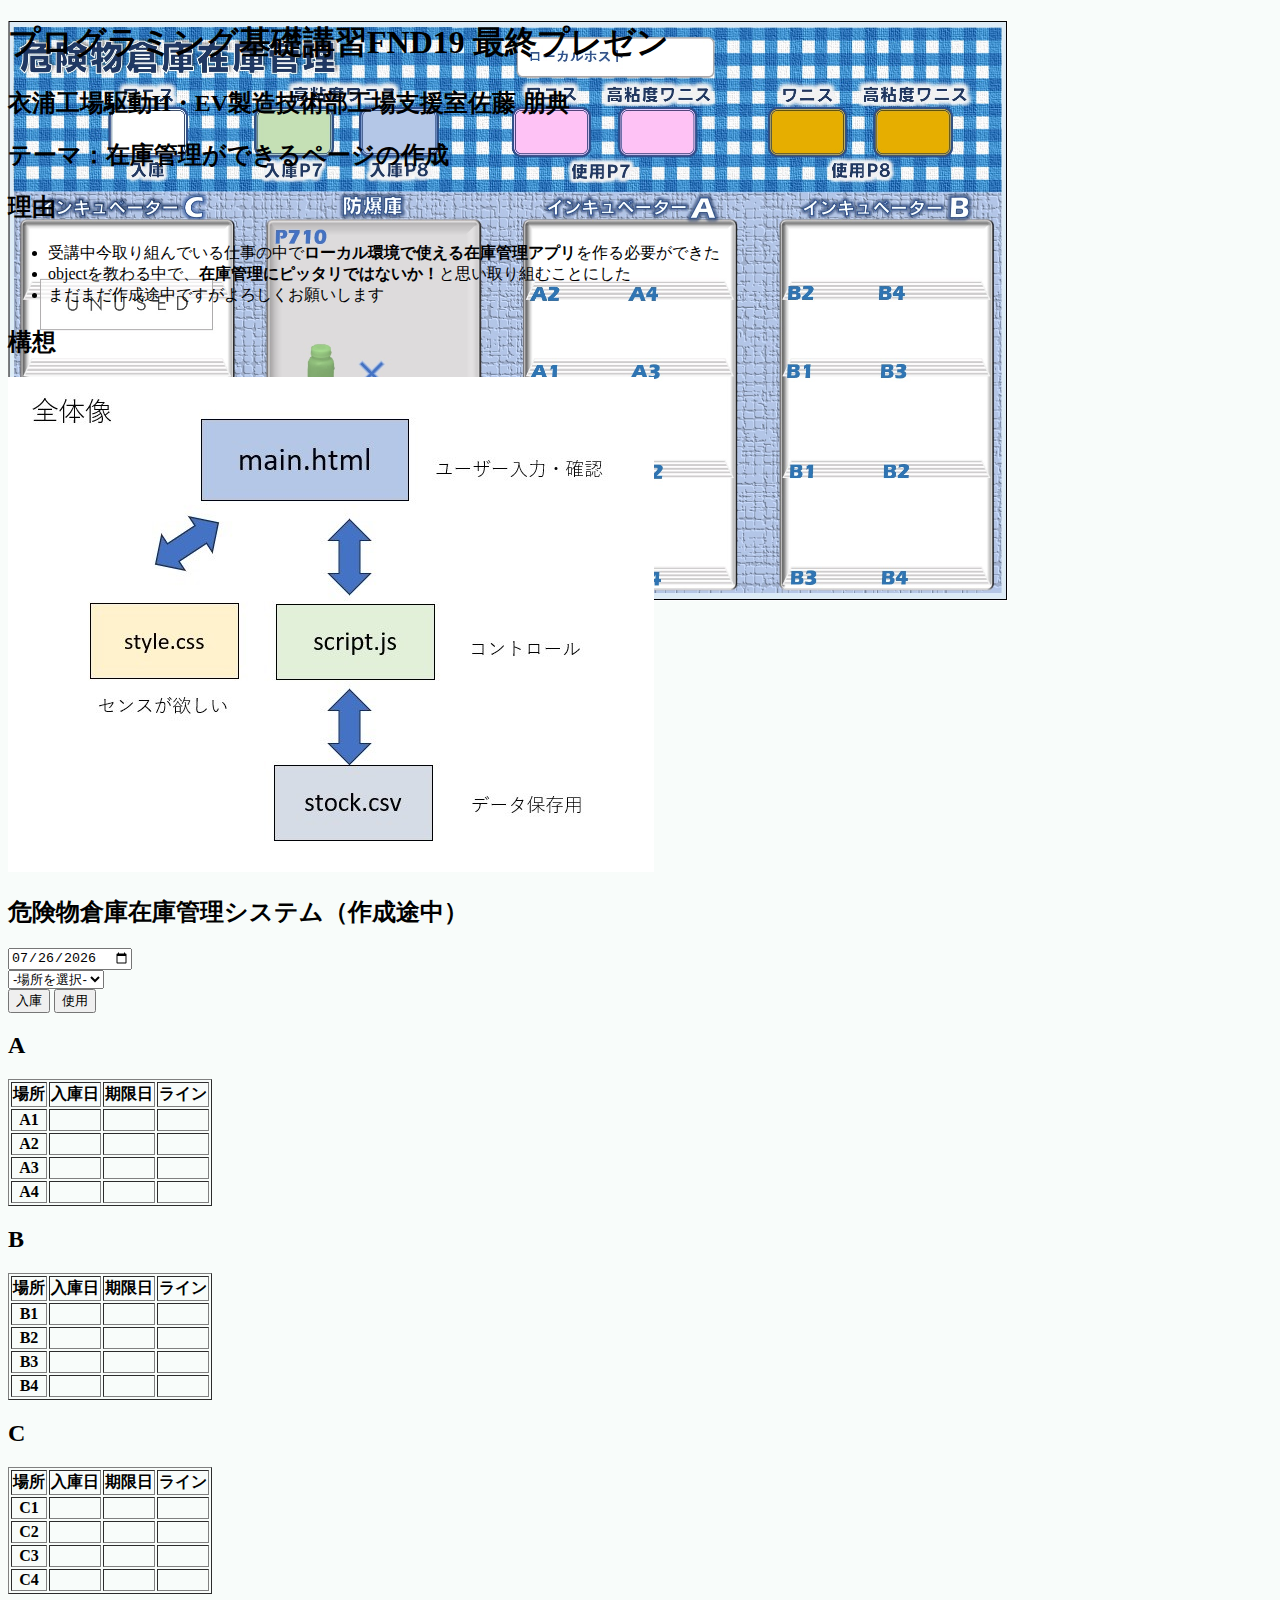
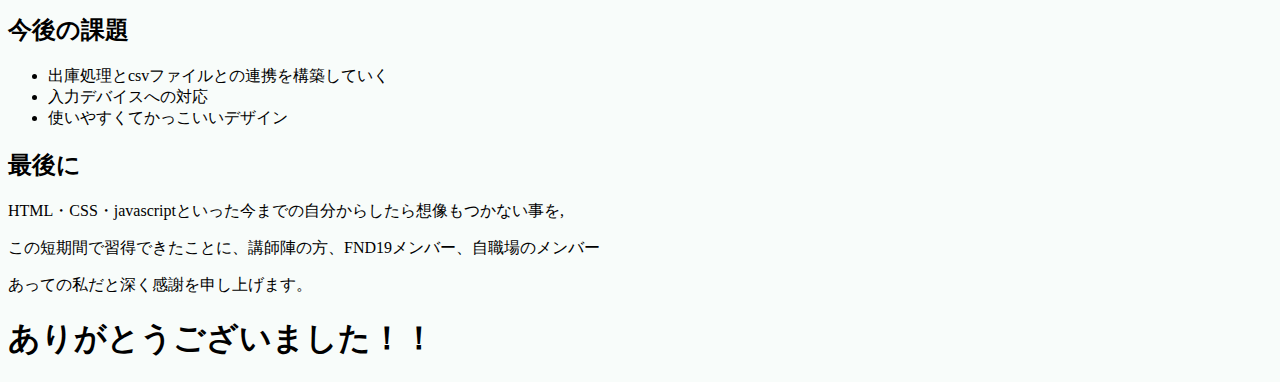
<file: index.html>
<!DOCTYPE html>
<html lang="jp">

<head>
  <meta charset="UTF-8">
  <meta name="viewport" content="width=device-width, initial-scale=1.0">
  <title>最終プレゼン</title>
  <link href="style.css" rel="stylesheet" />
</head>

<body>
  <header>
    <h1 class="header"><span class="span">プログラミング基礎講習FND19</span><span class="span"> 最終プレゼン</span></h1>
    <h2 class="name"><span class="span">衣浦工場</span><span class="span">駆動H・EV製造技術部</span><span
        class="span">工場支援室</span><span class="span">佐藤 朋典</h2>
    <h2 class="theme">テーマ：在庫管理ができるページの作成</h2>
  </header>

  <article class="punctuation">
    <h2>理由</h2>
    <ul>
      <li>受講中今取り組んでいる仕事の中で<strong>ローカル環境で使える在庫管理アプリ</strong>を作る必要ができた</li>
      <li>objectを教わる中で、<strong>在庫管理にピッタリではないか！</strong>と思い取り組むことにした</li>
      <li>まだまだ作成途中ですがよろしくお願いします</li>
    </ul>
  </article>

  <article class="punctuation">
    <h2>構想</h2>
    <img src="全体像.jpg" alt="全体像">
  </article>

  <article class="punctuation">
    <h2 id="title">危険物倉庫在庫管理システム（作成途中）</h2>
  </article>

  <article class="stockDataSystem">

    <input type="date" id="stockDate" style="font: size 1.2em" class="form"></input>

    <form name="form1" id="myForm">
      <select name="place" class="form" required>
        <option value="">-場所を選択-</option>
        <option value="A1">A1</option>
        <option value="A2">A2</option>
        <option value="A3">A3</option>
        <option value="A4">A4</option>
        <option value="B1">B1</option>
        <option value="B2">B2</option>
        <option value="B3">B3</option>
        <option value="B4">B4</option>
        <option value="C1">C1</option>
        <option value="C2">C2</option>
        <option value="C3">C3</option>
        <option value="C4">C4</option>
      </select>
    </form>
    <button type="submit" id="button1">入庫</button>
    <button type="submit" id="button2">使用</button>

    <div class="table">
      <h2>A</h2>
      </form>
      <table border="1" <tr>
        <th> 場所 </th>
        <th> 入庫日 </th>
        <th> 期限日 </th>
        <th> ライン </th>
        </tr>
        <tr>
          <th>A1</th>
          <th id="arrivalDateA1"></th>
          <th id="dueDateA1"></th>
          <th id="lineA1"></th>
        </tr>
        <tr>
          <th>A2</th>
          <th id="arrivalDateA2"></th>
          <th id="dueDateA2"></th>
          <th id="lineA2"></th>
        </tr>
        <tr>
          <th>A3</th>
          <th id="arrivalDateA3"></th>
          <th id="dueDateA3"></th>
          <th id="lineA3"></th>
        </tr>
        <tr>
          <th>A4</th>
          <th id="arrivalDateA4"></th>
          <th id="dueDateA4"></th>
          <th id="lineA4"></th>
        </tr>
      </table>
    </div>

    <div class="table">
      <h2>B</h2>
      </form>
      <table border="1" <tr>
        <th> 場所 </th>
        <th> 入庫日 </th>
        <th> 期限日 </th>
        <th> ライン </th>
        </tr>
        <tr>
          <th>B1</th>
          <th id="arrivalDateB1"></th>
          <th id="dueDateB1"></th>
          <th id="lineB1"></th>
        </tr>
        <tr>
          <th>B2</th>
          <th id="arrivalDateB2"></th>
          <th id="dueDateB2"></th>
          <th id="lineB2"></th>
        </tr>
        <tr>
          <th>B3</th>
          <th id="arrivalDateB3"></th>
          <th id="dueDateB3"></th>
          <th id="lineB3"></th>
        </tr>
        <tr>
          <th>B4</th>
          <th id="arrivalDateB4"></th>
          <th id="dueDateB4"></th>
          <th id="lineB4"></th>
        </tr>
      </table>
    </div>

    <div class="table">
      <h2>C</h2>
      </form>
      <table border="1" <tr>
        <th> 場所 </th>
        <th> 入庫日 </th>
        <th> 期限日 </th>
        <th> ライン </th>
        </tr>
        <tr>
          <th>C1</th>
          <th id="arrivalDateC1"></th>
          <th id="dueDateC1"></th>
          <th id="lineC1"></th>
        </tr>
        <tr>
          <th>C2</th>
          <th id="arrivalDateC2"></th>
          <th id="dueDateC2"></th>
          <th id="lineC2"></th>
        </tr>
        <tr>
          <th>C3</th>
          <th id="arrivalDateC3"></th>
          <th id="dueDateC3"></th>
          <th id="lineC3"></th>
        </tr>
        <tr>
          <th>C4</th>
          <th id="arrivalDateC4"></th>
          <th id="dueDateC4"></th>
          <th id="lineC4"></th>
        </tr>
      </table>
    </div>

  </article>


  <article class="punctuation">
    <h2>今後の課題</h2>
    <ul>
      <li>出庫処理とcsvファイルとの連携を構築していく</li>
      <li>入力デバイスへの対応</li>
      <li>使いやすくてかっこいいデザイン</li>
    </ul>
  </article>

  <article class="punctuation">
    <h2>最後に</h2>
    <p>HTML・CSS・javascriptといった今までの自分からしたら想像もつかない事を,</p>
    <p>この短期間で習得できたことに、講師陣の方、FND19メンバー、自職場のメンバー</p>
    <p>あっての私だと深く感謝を申し上げます。</p>
    <h1 class="greet"><strong>ありがとうございました！！</strong></h1>
  </article>

  <script type="text/javascript" src="script.js"></script>
</body>

</html>
</file>
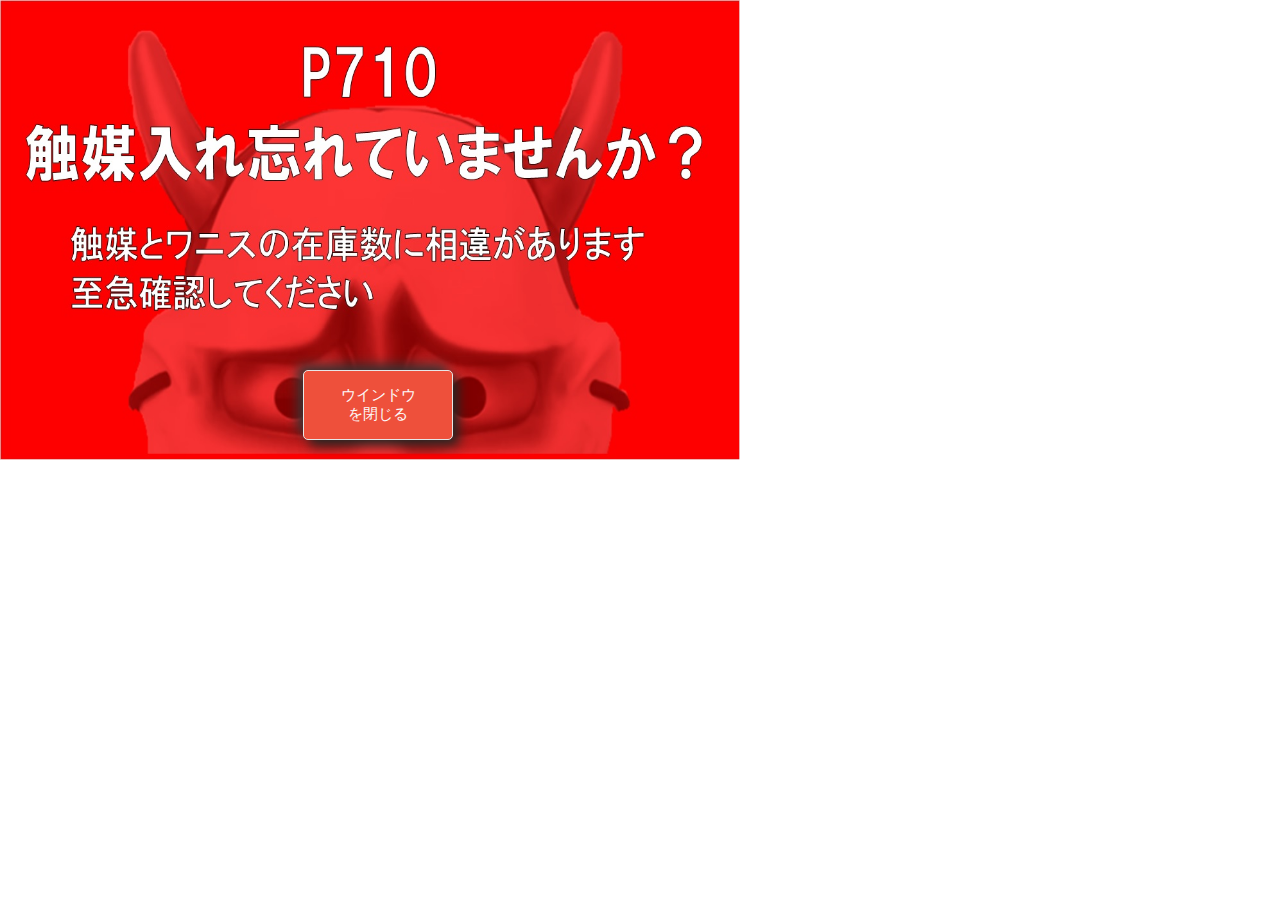
<file: AlermP7.html>
<!DOCTYPE html>
<html lang="jp">

<head>
  <meta charset="UTF-8">
  <meta name="viewport" content="width=device-width, initial-scale=1.0">
  <title>Document</title>
  <link href="style2.css" rel="stylesheet" />
</head>

<body>
  <button type="button" class="close" ID="closebtn">ウインドウを閉じる</button>
  <script>
    let closebutton = document.getElementById('closebtn');
    closebutton.addEventListener('click', () => {
      close();
    });
  </script>
</body>

</html>
</file>
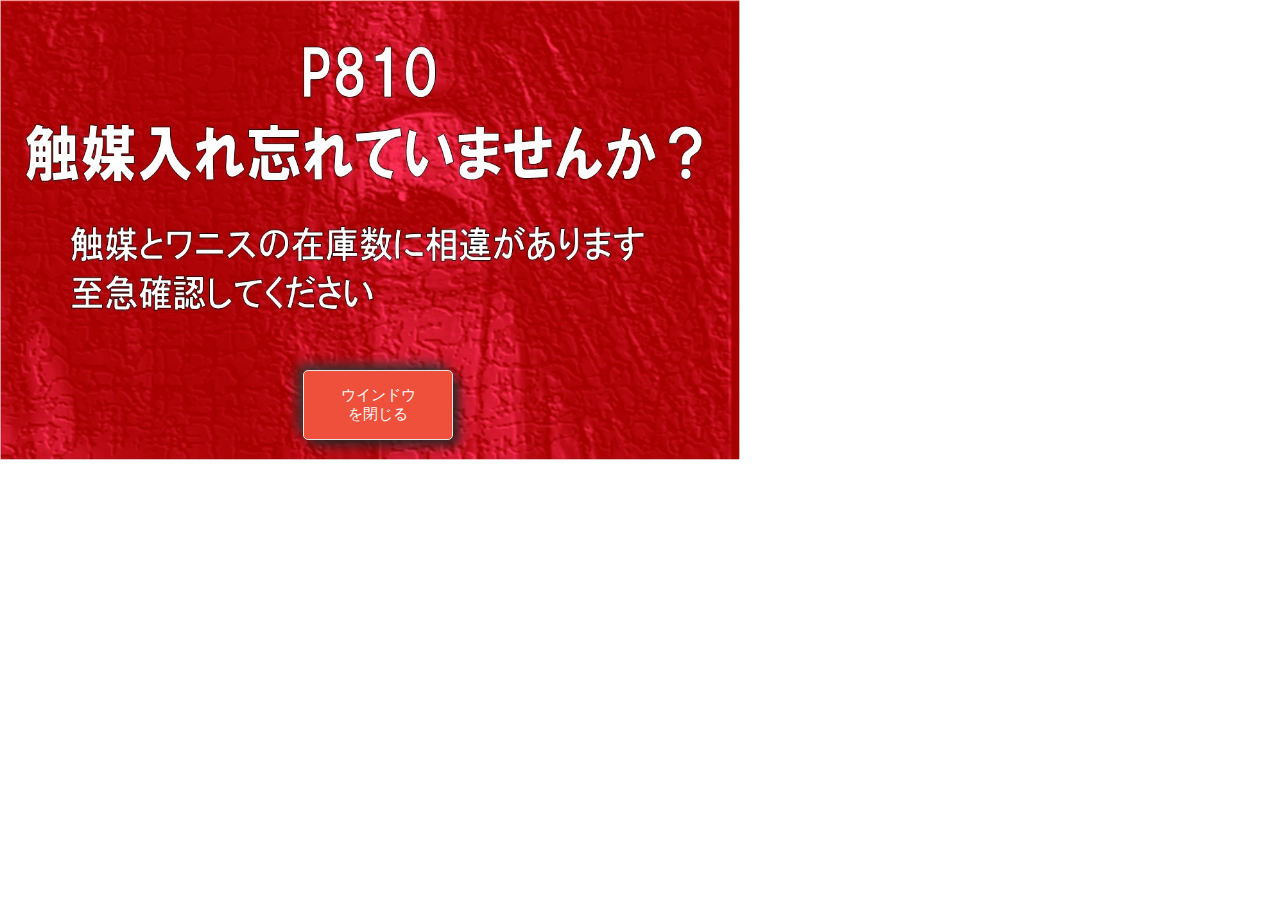
<file: AlermP8.html>
<!DOCTYPE html>
<html lang="jp">

<head>
  <meta charset="UTF-8">
  <meta name="viewport" content="width=device-width, initial-scale=1.0">
  <title>Document</title>
  <link href="style3.css" rel="stylesheet" />
</head>

<body>
  <button type="button" class="close" ID="closebtn">ウインドウを閉じる</button>
  <script>
    let closebutton = document.getElementById('closebtn');
    closebutton.addEventListener('click', () => {
      close();
    });
  </script>
</body>

</html>
</file>
<file: style.css>
@charset "UTF-8";

html {
  background-color: #f8fcfa;
}

body {
  background-image: url("dangerousWarehouse.jpg");
  background-repeat: no-repeat;
  background-size: 1000px 580px;
}

.container {
  display: grid;
  height: 580px;
  width: 800px;
  grid-template-rows: 64px 76.8px 30px 68px 71px 97px 128px 38.4px 60px 100px;
  grid-template-columns: 95px 135px 96px 140.8px 96px 140.8px 96px 115.2px;
  gap: 10px;
  margin-left: 15px;
}

.highVarnish {
  font-size: 14px;
  margin-top: 5px;
  margin-left: 10px;
  width: 85px;
}

.varnish {
  font-size: 14px;
  margin-top: 15px;
  margin-left: 10px;
  width: 85px;
}

.highVarnishCan {
  margin-top: -6px;
  margin-left: 40px;
  height: 40px;
  width: 25px;
}

.varnishCan {
  margin-top: -3px;
  margin-left: 38px;
  height: 50px;
  width: 30px;
}

.inputDate {
  margin-top: 17px;
  height: 36px;
  width: 130px;
  border-radius: 5px 5px 5px 5px;
  font-size: 16px;
  font-family: 'M PLUS Rounded 1c', sans-serif;
}

.daviceinputform {
  margin-top: 15px;
  height: 30px;
  width: 110px;
}

.inputDueDate {
  margin-top: 15px;
  margin-left: -20px;
}

.title {
  margin-top: 35px;
  margin-left: 0px;
  font-size: 11px;
}

.title2 {
  margin-top: 15px;
  margin-left: 10px;
  font-size: 11px;
}

.title3 {
  margin-top: 20px;
  margin-left: 10px;
  font-size: 12px;
}

#selectPlace{
  margin-top: 15px;
  margin-left: -20px;
  font-size: 12px;
  height: 30px;
  width: 110px;
}

.display {
  margin-top: 18px;
  margin-left: 3px;
  font-size: 30px;
  font-family: 'M PLUS Rounded 1c', sans-serif;
}

.catainventory {
  margin-top: 50px;
  margin-left: 25px;
  font-size: 35px;
}

.varnishOutP8,
.highVarnishOutP8 {
  display: flex;
  justify-content: center;
  align-items: center;
  height: 35px;
  width: 80px;
  margin-top: 15px;
  padding: 1em 2em;
  border: 1px solid #e7e7e7;
  border-radius: 5px;
  box-shadow: 6px 6px 12px #ebbb62, -6px -6px 12px #fff;
  background-color: rgb(230, 155, 112);
  color: rgb(252, 249, 249);
  font-size: 8.5px;
}

.varnishOutP8:hover,
.highVarnishOutP8:hover {
  box-shadow: inset 4px 4px 12px #e76531, inset -4px -4px 12px #d65d0d;
}

.varnishOutP8:active,
.highVarnishOutP8:active {
  -webkit-transform: translate(0, 2px);
  -moz-transform: translate(0, 2px);
  transform: translate(0, 2px);
  border-bottom: none;
}

.outCataP8 {
  display: flex;
  justify-content: center;
  align-items: center;
  width: 75px;
  margin-top: 80px;
  margin-left: 5px;
  border: 1px solid #e7e7e7;
  border-radius: 5px;
  box-shadow: 6px 6px 12px #ebbb62, -6px -6px 12px #fff;
  background-color: rgb(230, 155, 112);
  color: rgb(252, 249, 249);
  padding: 0.5em 1em; /* paddingを調整 */
  height: auto; /* 高さを自動調整 */
  font-size: 18px;
  white-space: nowrap; /* テキストを折り返さないようにする */
}

.outCataP8:hover {
  box-shadow: inset 4px 4px 12px #d4498f, inset -4px -4px 12px #b30d28;
}

.outCataP8:active {
  -webkit-transform: translate(0, 2px);
  -moz-transform: translate(0, 2px);
  transform: translate(0, 2px);
  border-bottom: none;
}

.varnishOutP7,
.highVarnishOutP7 {
  display: flex;
  justify-content: center;
  align-items: center;
  height: 35px;
  width: 80px;
  margin-top: 15px;
  padding: 1em 2em;
  border: 1px solid #e7e7e7;
  border-radius: 5px;
  box-shadow: 6px 6px 12px #eea3db, -6px -6px 12px #fff;
  background-color: rgb(236, 139, 204);
  color: rgb(19, 17, 17);
  font-size: 8.5px;
}

.varnishOutP7:hover,
.highVarnishOutP7:hover {
  box-shadow: inset 4px 4px 12px #d4498f, inset -4px -4px 12px #b30d28;
}

.varnishOutP7:active,
.highVarnishOutP7:active {
  -webkit-transform: translate(0, 2px);
  -moz-transform: translate(0, 2px);
  transform: translate(0, 2px);
  border-bottom: none;
}

.outCataP7 {
  display: flex;
  justify-content: center;
  align-items: center;
  width: 75px;
  margin-top: 45px;
  margin-left: 5px;
  border: 1px solid #e7e7e7;
  border-radius: 5px;
  box-shadow: 6px 6px 12px #eea3db, -6px -6px 12px #fff;
  background-color: rgb(236, 139, 204);
  color: rgb(19, 17, 17);
  padding: 0.5em 1em; /* paddingを調整 */
  height: auto; /* 高さを自動調整 */
  font-size: 18px;
  white-space: nowrap; /* テキストを折り返さないようにする */
}

.outCataP7:hover {
  box-shadow: inset 4px 4px 12px #d4498f, inset -4px -4px 12px #b30d28;
}

.outCataP7:active {
  -webkit-transform: translate(0, 2px);
  -moz-transform: translate(0, 2px);
  transform: translate(0, 2px);
  border-bottom: none;
}

.varnishInP7,
.highVarnishInP7 {
  display: flex;
  justify-content: center;
  align-items: center;
  height: 35px;
  width: 80px;
  margin-top: 15px;
  padding: 1em 2em;
  border: 1px solid #e7e7e7;
  border-radius: 5px;
  box-shadow: 6px 6px 12px #6cb37b, -6px -6px 12px #fff;
  background-color: rgb(138, 224, 121);
  color: rgb(19, 17, 17);
  font-size: 8.5px;
}

.varnishInP7:hover,
.highVarnishInP7:hover {
  box-shadow: inset 4px 4px 12px #068831, inset -4px -4px 12px #05a396;
}

.varnishInP7:active,
.highVarnishInP7:active {
  -webkit-transform: translate(0, 2px);
  -moz-transform: translate(0, 2px);
  transform: translate(0, 2px);
  border-bottom: none;
}

.inCataP7 {
  display: flex;
  justify-content: center;
  align-items: center;
  width: 75px;
  margin-top: 45px;
  margin-left: 10px;
  border: 1px solid #e7e7e7;
  border-radius: 5px;
  box-shadow: 6px 6px 12px #6cb37b, -6px -6px 12px #fff;
  background-color: rgb(138, 224, 121);
  color: rgb(19, 17, 17);
  padding: 0.5em 1em; /* paddingを調整 */
  height: auto; /* 高さを自動調整 */
  font-size: 18px;
  white-space: nowrap; /* テキストを折り返さないようにする */
  margin-bottom: 10px; /* ボタンの下側のマージンを追加 */
}

.inCataP7:hover {
  box-shadow: inset 4px 4px 12px #068831, inset -4px -4px 12px #05a396;
}

.inCataP7:active {
  -webkit-transform: translate(0, 2px);
  -moz-transform: translate(0, 2px);
  transform: translate(0, 2px);
  border-bottom: none;
}

.varnishInP8,
.highVarnishInP8 {
  display: flex;
  justify-content: center;
  align-items: center;
  height: 35px;
  width: 80px;
  margin-top: 15px;
  padding: 1em 2em;
  border: 1px solid #e7e7e7;
  border-radius: 5px;
  box-shadow: 6px 6px 12px #a49de7, -6px -6px 12px #fff;
  background-color: rgb(131, 123, 238);
  color: rgb(252, 249, 249);
  font-size: 8.5px;
}

.varnishInP8:hover,
.highVarnishInP8:hover {
  box-shadow: inset 4px 4px 12px #1523a7, inset -4px -4px 12px #2d1a99;
}

.varnishInP8:active,
.highVarnishInP8:active {
  -webkit-transform: translate(0, 2px);
  -moz-transform: translate(0, 2px);
  transform: translate(0, 2px);
  border-bottom: none;
}

.inCataP8 {
  display: flex;
  justify-content: center;
  align-items: center;
  width: 75px;
  margin-top: 80px;
  margin-left: 10px;
  border: 1px solid #e7e7e7;
  border-radius: 5px;
  box-shadow: 6px 6px 12px #a49de7, -6px -6px 12px #fff;
  background-color: rgb(131, 123, 238);
  color: rgb(252, 249, 249);
  padding: 0.5em 1em; /* paddingを調整 */
  height: auto; /* 高さを自動調整 */
  font-size: 18px;
  white-space: nowrap; /* テキストを折り返さないようにする */
}

.inCataP8:hover {
  box-shadow: inset 4px 4px 12px #1523a7, inset -4px -4px 12px #2d1a99;
}

.inCataP8:active {
  -webkit-transform: translate(0, 2px);
  -moz-transform: translate(0, 2px);
  transform: translate(0, 2px);
  border-bottom: none;
}

#button4 {
  margin-left: 10px;
}

#connectionConfirmation {
  font-size: 14px;
  margin-top: 28px;
  font-family: 'M PLUS Rounded 1c', sans-serif;
}

.clear {
  display: flex;
  justify-content: center;
  align-items: center;
  height: 35px;
  width: 80px;
  margin-top: 10px;
  margin-left: 20px;
  padding: 1em 2em;
  border: 1px solid rgb(7, 6, 6);
  border-radius: 8px;
  box-shadow: 6px 6px 12px #f04d4d, -6px -6px 12px #fff;
  background-color: rgb(228, 11, 40);
  color: rgb(252, 249, 249);
  font-size: 8.5px;
}

.clear:hover {
  box-shadow: inset 4px 4px 12px #a12118, inset -4px -4px 12px #58082e;
}

.clear:active {
  -webkit-transform: translate(0, 2px);
  -moz-transform: translate(0, 2px);
  transform: translate(0, 2px);
  border-bottom: none;
}

.toggle-switch {
  position: relative;
  display: inline-block;
  margin-top: 10px;
  margin-left: 20px;
  width: 50px;
  height: 20px;
  background-color: #ccc;
  border-radius: 15px;
  cursor: pointer;
}

.toggle-switch .slider {
  position: absolute;
  top: 0;
  left: 0;
  right: 0;
  bottom: 0;
  background-color: #b1adad;
  border-radius: 15px;
  transition: 0.4s;
}

.toggle-switch input {
  opacity: 0;
  width: 0;
  height: 0;
}

/* 切り替え時のスタイル */
.toggle-switch input:checked+.slider {
  background-color: #4CAF50;
}

.toggle-switch input:focus+.slider {
  box-shadow: 0 0 1px #4CAF50;
}

.toggle-switch input:checked+.slider:before {
  transform: translateX(30px);
}

/* スライダーのノブのスタイル */
.toggle-switch .slider:before {
  position: absolute;
  content: '';
  height: 18px;
  width: 18px;
  left: 2px;
  bottom: 1px;
  background-color: rgb(255, 255, 255);
  border-radius: 50%;
  transition: 0.4s;
}

/* スライダータイトルのスタイル */
.toggle-switch .title {
  position: absolute;
  top: -35%;
  left: 5%;
  transform: translate(0%, 0%);
  color: #333;
  font-size: 9px;
}

.selecteditem {
  display: none;
  /* 初期状態で非表示 */
  margin-bottom: 10px;
}

.load {
  display: flex;
  justify-content: center;
  align-items: center;
  height: 35px;
  width: 80px;
  margin-top: 10px;
  margin-left: -80px;
  padding: 1em 2em;
  border: 1px solid rgb(7, 6, 6);
  border-radius: 8px;
  box-shadow: 6px 6px 12px #17116b, -6px -6px 12px #ffffff;
  background-color: rgb(25, 11, 228);
  color: rgb(252, 249, 249);
  font-size: 8.5px;
}

.load:hover {
  box-shadow: inset 4px 4px 12px #2565db, inset -4px -4px 12px #120679;
}

.load:active {
  -webkit-transform: translate(0, 2px);
  -moz-transform: translate(0, 2px);
  transform: translate(0, 2px);
  border-bottom: none;
}

#fileInput{
  height: 35px;
  width: 180px;
  margin-top: 60px;
  margin-left: 25px; 
  font-size: 10px;
}

.back{
  display: flex;
  justify-content: center;
  align-items: center;
  height: 35px;
  width: 80px;
  margin-top: 10px;
  margin-left: -65px;
  padding: 1em 2em;
  border: 1px solid rgb(7, 6, 6);
  border-radius: 8px;
  box-shadow: 6px 6px 12px #116b46, -6px -6px 12px #ffffff;
  background-color: rgb(22, 158, 79);
  color: rgb(252, 249, 249);
  font-size: 8.5px;
}

.back:hover {
  box-shadow: inset 4px 4px 12px #7eee68, inset -4px -4px 12px #1d7906;
}

.back:active {
  -webkit-transform: translate(0, 2px);
  -moz-transform: translate(0, 2px);
  transform: translate(0, 2px);
  border-bottom: none;
}

.date-difference-alert {
  background-color: red;
  width: 85px;
}

.elase {
  display: flex;
  justify-content: center;
  align-items: center;
  height: 35px;
  width: 80px;
  margin-top: 10px;
  margin-left: 5px;
  padding: 1em 2em;
  border: 1px solid rgb(7, 6, 6);
  border-radius: 8px;
  box-shadow: 6px 6px 12px #f04d4d, -6px -6px 12px #fff;
  background-color: rgb(228, 11, 40);
  color: rgb(252, 249, 249);
  font-size: 8.5px;
}

.elase:hover {
  box-shadow: inset 4px 4px 12px #a12118, inset -4px -4px 12px #58082e;
}

.elase:active {
  -webkit-transform: translate(0, 2px);
  -moz-transform: translate(0, 2px);
  transform: translate(0, 2px);
  border-bottom: none;
}
</file>
<file: style2.css>
@charset "UTF-8";

body {
    background-image: url("warningP7.jpg");
    background-repeat: no-repeat;
    background-size: 740px 460px;
}


.close {
    display: flex;
    justify-content: center;
    align-items: center;
    height: 70px;
    width: 150px;
    margin-top: 370px;
    margin-left: 295px;
    padding: 1em 2em;
    border: 1px solid #e7e7e7;
    border-radius: 5px;
    box-shadow: 6px 6px 12px #272623, -6px -6px 12px #3f3434;
    background-color: rgb(238, 80, 59);
    color: rgb(252, 249, 249);
    font-size: 15px;
}

.close:hover {
    box-shadow: inset 4px 4px 12px #fa0505, inset -4px -4px 12px #b30d28;
}

.close:active {
    -webkit-transform: translate(0, 2px);
    -moz-transform: translate(0, 2px);
    transform: translate(0, 2px);
    border-bottom: none;
}
</file>
<file: style3.css>
@charset "UTF-8";

body {
    background-image: url("warningP8.jpg");
    background-repeat: no-repeat;
    background-size: 740px 460px;
}

.close {
    display: flex;
    justify-content: center;
    align-items: center;
    height: 70px;
    width: 150px;
    margin-top: 370px;
    margin-left: 295px;
    padding: 1em 2em;
    border: 1px solid #e7e7e7;
    border-radius: 5px;
    box-shadow: 6px 6px 12px #272623, -6px -6px 12px #3f3434;
    background-color: rgb(238, 80, 59);
    color: rgb(252, 249, 249);
    font-size: 15px;
}

.close:hover {
    box-shadow: inset 4px 4px 12px #fa0505, inset -4px -4px 12px #b30d28;
}

.close:active {
    -webkit-transform: translate(0, 2px);
    -moz-transform: translate(0, 2px);
    transform: translate(0, 2px);
    border-bottom: none;
}
</file>
